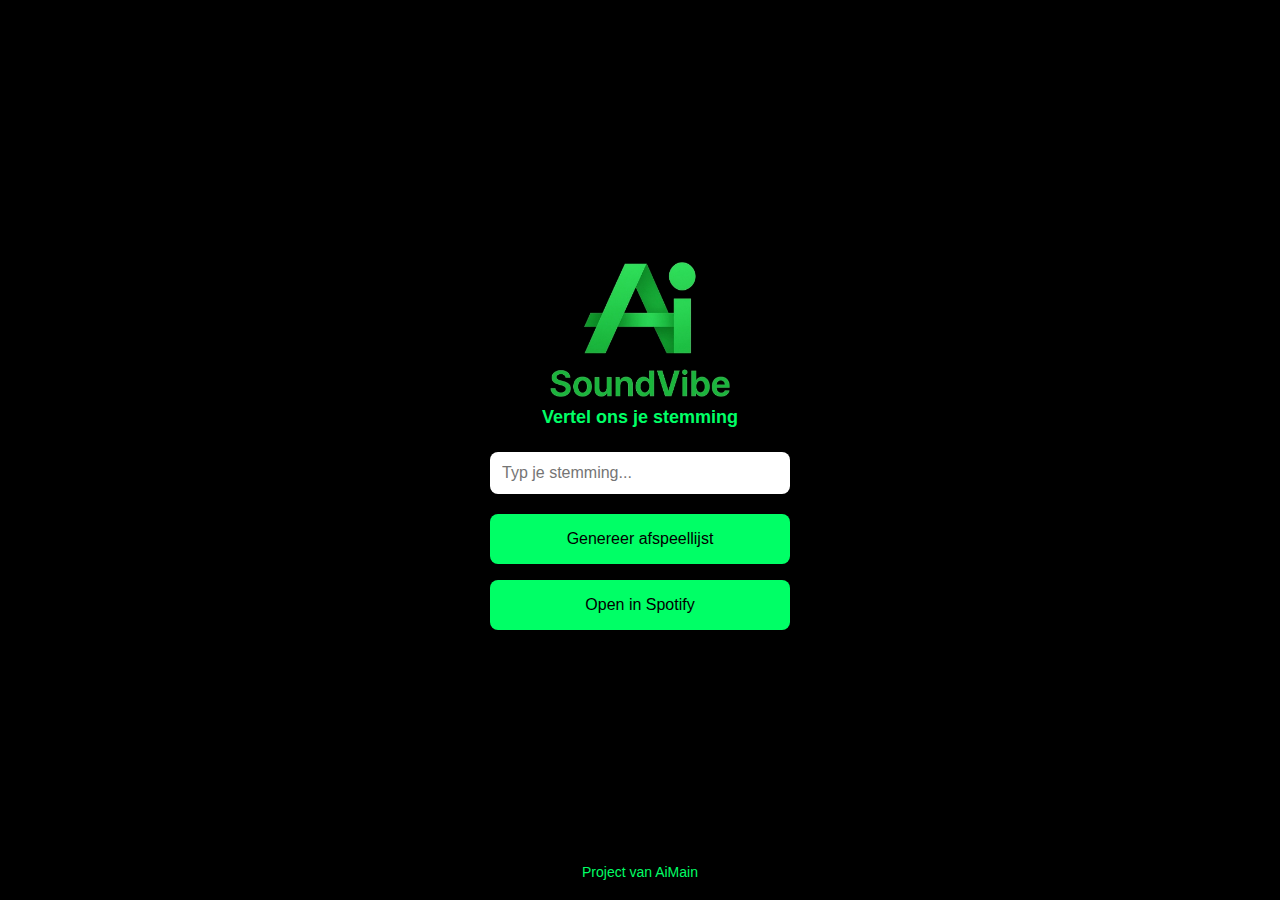
<file: Index.html>
<!DOCTYPE html>
<html lang="nl">
<head>
  <meta charset="UTF-8" />
  <meta name="viewport" content="width=device-width, initial-scale=1.0"/>
  <title>SoundVibe</title>
  <link rel="icon" type="image/png" href="soundvibe-logo.png" />
  <style>
    * {
      margin: 0;
      padding: 0;
      box-sizing: border-box;
    }

    body {
      background-color: black;
      font-family: Arial, sans-serif;
      color: white;
      display: flex;
      flex-direction: column;
      align-items: center;
      justify-content: center;
      height: 100vh;
      text-align: center;
    }

    img.logo {
      width: 180px;
      margin-bottom: 10px;
    }

    h2 {
      font-size: 18px;
      color: #00ff66;
      margin-bottom: 24px;
    }

    input[type="text"] {
      padding: 12px;
      font-size: 16px;
      width: 80%;
      max-width: 300px;
      border: none;
      border-radius: 8px;
      margin-bottom: 12px;
    }

    .button {
      padding: 14px;
      background-color: #00ff66;
      color: black;
      border: none;
      border-radius: 8px;
      font-size: 16px;
      cursor: pointer;
      margin: 8px 0;
      width: 80%;
      max-width: 300px;
      height: 50px;
    }

    .button:hover {
      background-color: #00cc55;
    }

    footer {
      position: absolute;
      bottom: 20px;
      font-size: 14px;
      color: #00ff66;
    }
  </style>
</head>
<body>
  <img src="soundvibe-logo.png" alt="SoundVibe Logo" class="logo" />
  <h2>Vertel ons je stemming</h2>
  <input type="text" placeholder="Typ je stemming..." />
  <button class="button">Genereer afspeellijst</button>
  <button class="button">Open in Spotify</button>
  <footer>Project van AiMain</footer>
</body>
</html>
</file>
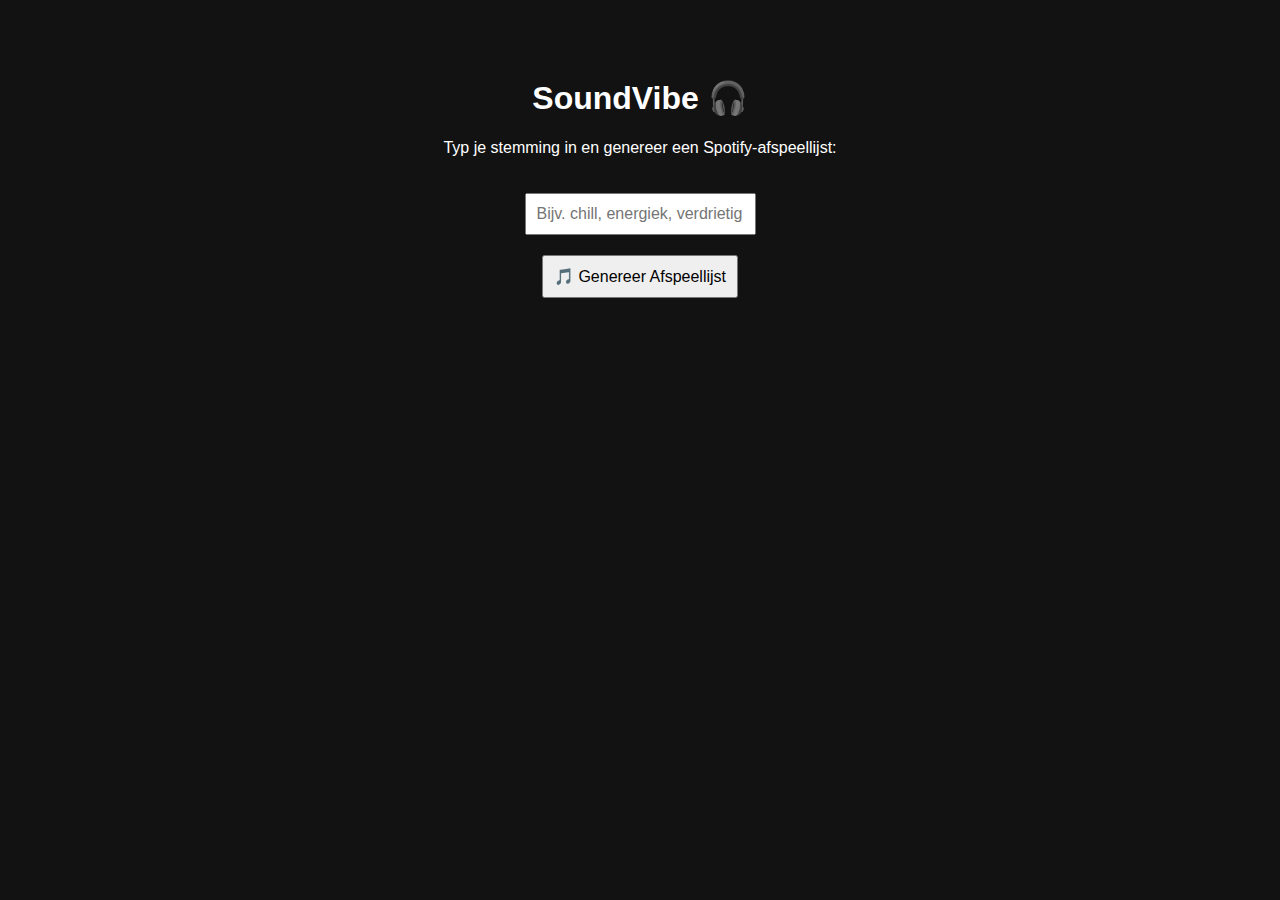
<file: index 2.html>
<!DOCTYPE html>
<html lang="nl">
<head>
    <meta charset="UTF-8">
    <meta name="viewport" content="width=device-width, initial-scale=1.0">
    <title>SoundVibe</title>
    <style>
        body {
            background-color: #121212;
            color: #fff;
            font-family: Arial, sans-serif;
            text-align: center;
            padding: 50px;
        }
        input, button {
            padding: 10px;
            font-size: 16px;
            margin-top: 20px;
        }
        #result {
            margin-top: 40px;
        }
    </style>
</head>
<body>
    <h1>SoundVibe 🎧</h1>
    <p>Typ je stemming in en genereer een Spotify-afspeellijst:</p>
    <input type="text" id="moodInput" placeholder="Bijv. chill, energiek, verdrietig">
    <br>
    <button onclick="generatePlaylist()">🎵 Genereer Afspeellijst</button>
    <div id="result"></div>

    <script>
        function generatePlaylist() {
            const mood = document.getElementById('moodInput').value.trim();
            const result = document.getElementById('result');
            if (!mood) {
                result.innerHTML = "<p>Typ eerst een stemming in.</p>";
                return;
            }
            result.innerHTML = `<p>Afspeellijst voor stemming "<strong>${mood}</strong>" gegenereerd!</p>
                                <a href='https://open.spotify.com' target='_blank'>🎧 Open in Spotify</a>`;
        }
    </script>
</body>
</html>
</file>
